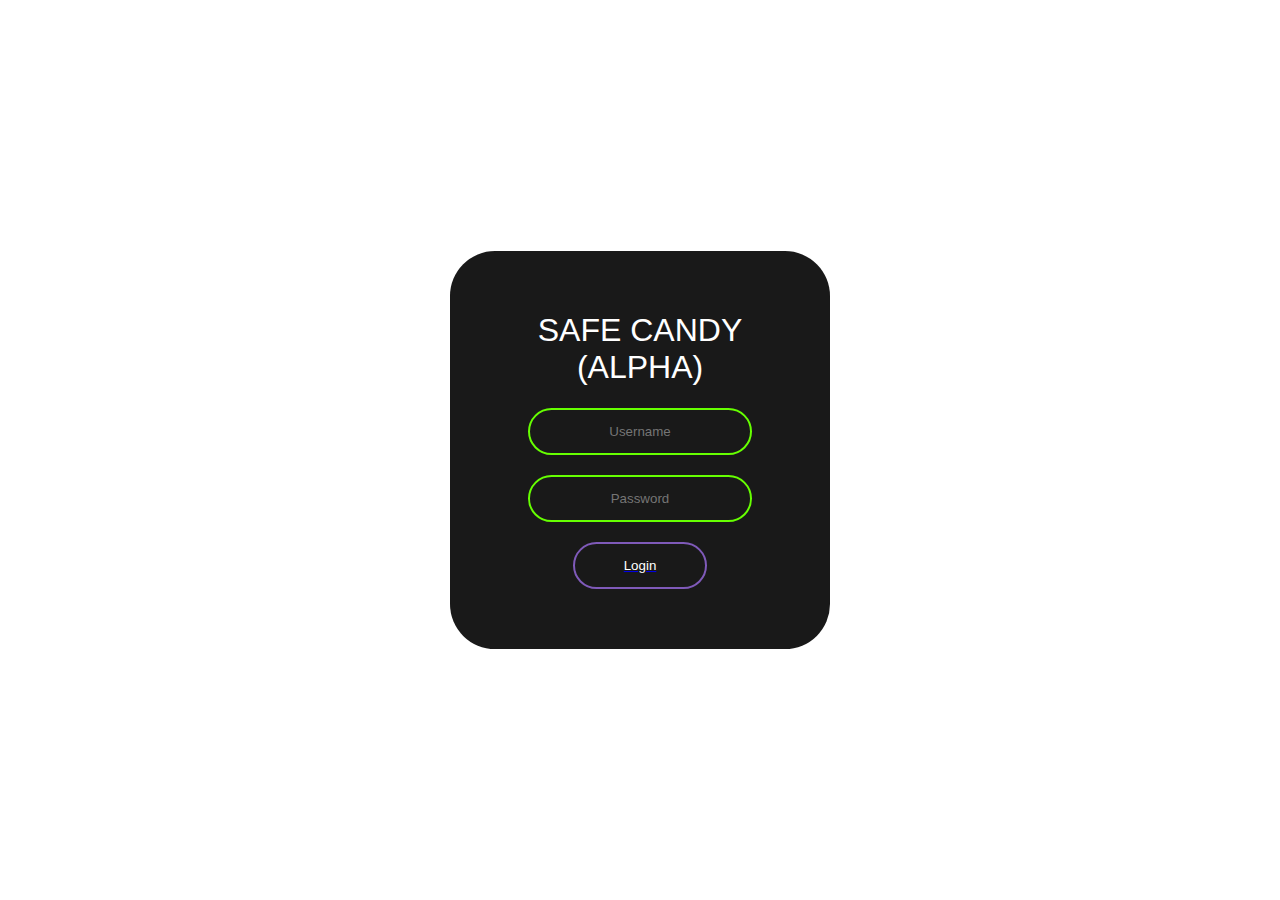
<file: PA/indexReal2.html>
<!DOCTYPE html>
<html lang="en" dir="ltr">
    <head>
        <meta charset="utf-8">
        <title>SafeCandy.me</title>
        <link rel="stylesheet" href="style.css">
        
        </head>
        <body>
            
            <form class="box" action="index.html" method="post">
                <h1>Safe Candy (alpha)</h1>
                <input type="text" name="" placeholder="Username">
                <input type="password" name="" placeholder="Password"> 

                <a href="Website.html">
                    <input type="ToWebsite" name="" value="Login">
                </a>

                
                
                
                           
 </form>



           </body>
        </html>
</file>
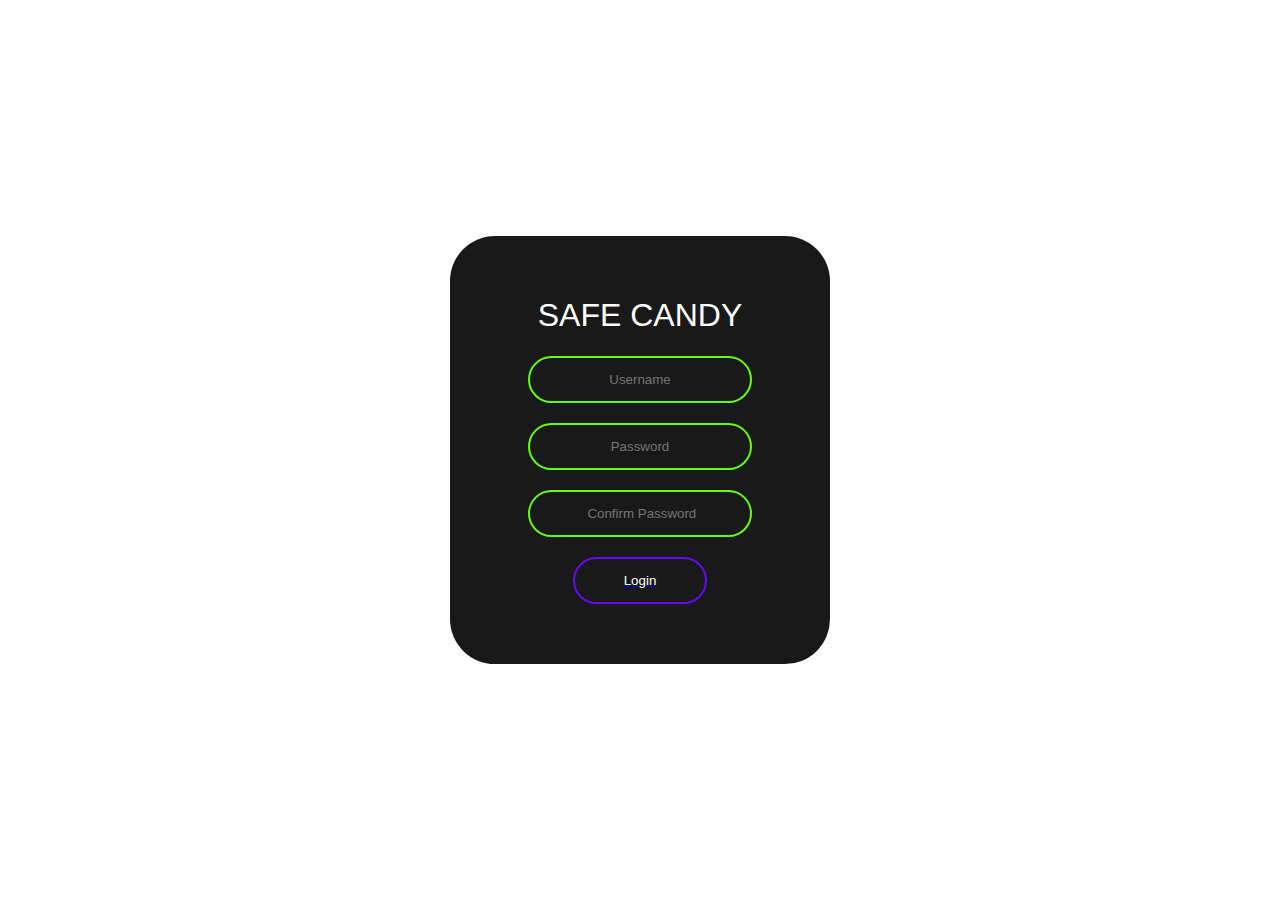
<file: PA/Signup.html>
<!DOCTYPE html>
<html lang="en" dir="ltr">
    <head>
        <meta charset="utf-8">
        <title>SafeCandy.me</title>
        <link rel="stylesheet" href="style.css">
        </head>
        <body>
            
            <form class="box" action="index.html" method="post">
                <h1>Safe Candy</h1>
                <input type="text" name="" placeholder="Username">
                <input type="password" name="" placeholder="Password"> 
                <input type="password" name="" placeholder=" Confirm Password">

                <a href=Website.html>
                    <input type="Login" name="" value="Login">
                </a>  

                                         
 </form>



           </body>
        </html>
</file>
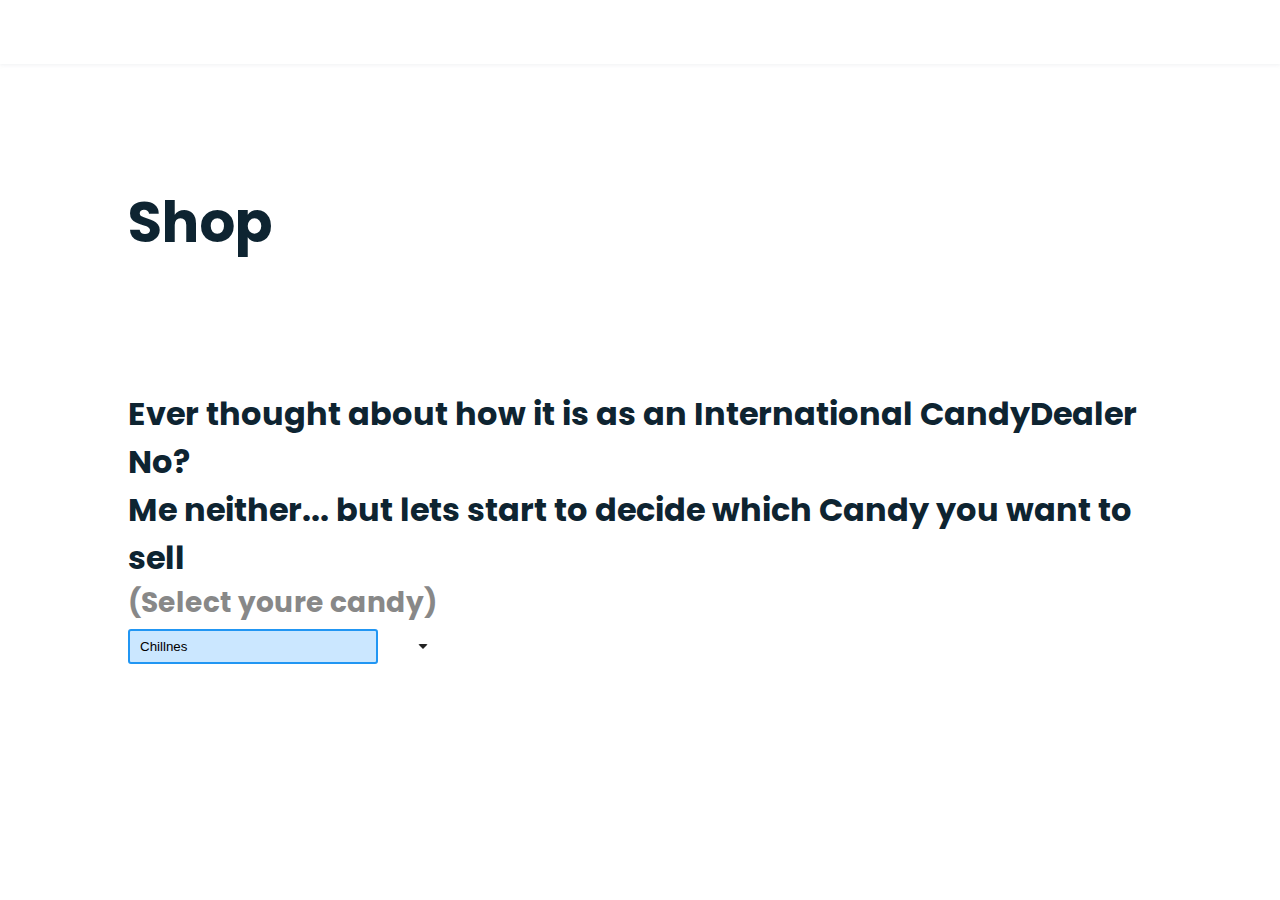
<file: PA/urShop.html>
<html lang="en">
    <head>
        <meta charset="UTF-8">
        <meta name="viewport" content="width=device-width, initial-scale=1.0">

        <link rel="stylesheet" href="stylee.css">

        <!-- =====BOX ICONS===== -->
        <link href="" rel='stylesheet'>

        <title>SafeCandy</title>
    </head>
    <body>
        <!--===== HEADER =====-->
        <header class="l-header">
            <nav class="nav bd-grid">
                <div>
                    
                </div>

                <div class="nav__menu" id="nav-menu">
                    <ul class="nav__list">
                        
                    </ul>
                </div>

                <div class="nav__toggle" id="nav-toggle">
                    <i class='bx bx-menu'></i>
                    
                </div>
            </nav>
        </header>

        <main class="l-main">
            <!--===== Youre Shop =====-->
            <section class="home bd-grid" id="home">
                <div class="home__data">
                <h2 class="home__title">Shop<br> <span class="home__title-color"></span><br></h2>
                <h1>Ever thought about how it is as an International CandyDealer No?</h1>
                <h1>Me neither... but lets start to decide which Candy you want to sell</h1> 

                <label class="custom-select">
                    <h1>(Select youre candy)</h1>
                    <select name="sample">
                      <option value="1">Chillnes</option>
                      <option value="2">Party</option>
                      <option value="3">sugar Candy</option>
                    </select>
                  </label>
                 
                       



                    
                </div>

                <div class="home__social"> 
                    
                </div>

                <div class="home__img">    
                                
                </div>
            </section>
            <script src="Auswahl.js"></script>

            
    </body>
</file>
<file: PA/style.css>
body{
    margin: 0;
    padding: 0;
    font-family: sans-serif;
    background-image:url(https://mir-s3-cdn-cf.behance.net/project_modules/max_1200/1599d7107019725.5f9d3c7bae636.gif);
    background-repeat: no-repeat;
    background-size: cover;
    background-attachment: fixed;
}
.box{
    width: 300px;
    padding: 40px;
    position: absolute;
    top: 50%;
    left: 50%;
    transform: translate(-50%, -50%);
    background: #191919;
    text-align: center;
    border-radius: 45px;
}
.box h1{
    color: rgb(255, 255, 255);
    text-transform: uppercase;
    font-weight: 500;
}
.box input[type = "text"], .box input[type = "password"] {
border: 0;
background:  none;
display: block;
margin: 20px auto ;
text-align: center;
border: 2px solid #66ff01;
padding: 14px 10px;
width: 200px;
outline: none;
color: white;
border-radius: 24px;
transition: 0.25s;
}
.box input[type = "text"]:focus,.box input[type = "password"]:focus {
width: 280px;
border-color: #8400ff;

}
.box input[type = "ToWebsite"]{
border: 0;
background: none;
display: block;
margin: 20px auto;
text-align:center;
border: 2px solid #7f5ab9;
padding: 14px 10px;
width: 110px;
outline: none;
color: white;
border-radius: 24px;
transition: 0.25s;
}
.box input[type = "sign up"]
{
border: 0; background: none;
display: block;
margin: 20px auto;
text-align:center;
border: 2px solid #ff7b00;
padding: 14px 10px;
width: 60px;
outline: none;
color: white;
border-radius: 24px;
transition: 0.25s;



}.box input[type = "text"], .box input[type = "Confirm Password"]{
border: 0;
background: none;
display: block;
margin: 20px auto;
text-align: center;
border: 2px solid #66ff01;
padding: 14px 10px;
width: 200px;
outline: none;
color: white;
border-radius: 24px;
transition: 0.25s;}

.box input[type = "text"]:focus,.box input[type = "Confirm Password"]:focus {
width: 280px;
border-color: #8400ff;
}

.box input[type = "regist"]
{
border: 0; 
background: none;
display: block;
margin: 20px auto;
text-align:center;
border: 2px solid #fd7200;
padding: 14px 10px;
width: 60px;
outline: none;
color: white;
border-radius: 24px;
transition: 0.25s;
}
.box input[type = "Login"]{
    border: 0;
    background: none;
    display: block;
    margin: 20px auto;
    text-align:center;
    border: 2px solid #6708ff;
    padding: 14px 10px;
    width: 110px;
    outline: none;
    color: white;
    border-radius: 24px;
    transition: 0.25s;}
</file>
<file: PA/stylee.css>
/*===== GOOGLE FONTS =====*/
@import url("https://fonts.googleapis.com/css2?family=Poppins:wght@400;600;700&display=swap");
/*===== VARIABLES CSS =====*/
:root{
  --header-height: 3rem;
  --font-semi: 600;
}

/*===== Colores =====*/
:root{
  --first-color: #4070F4;
  --second-color: #0E2431;
}

/*===== Fuente y tipografia =====*/
:root{
  --body-font: 'Poppins', sans-serif;
  --big-font-size: 2rem;
  --h2-font-size: 1.25rem;
  --normal-font-size: 0.938rem;
}
@media screen and (min-width: 768px){
  :root{
    --big-font-size: 3.5rem;
    --h2-font-size: 2rem;
    --normal-font-size: 1rem;
  }
}

/*===== Margenes =====*/
:root{
  --mb-1: 0.5rem;
  --mb-2: 1rem;
  --mb-3: 1.5rem;
  --mb-4: 2rem;
  --mb-5: 2.5rem;
  --mb-6: 3rem;
}

/*===== z index =====*/
:root{
  --z-back: -10;
  --z-normal: 1;
  --z-tooltip: 10;
  --z-fixed: 100;
}

/*===== BASE =====*/
*,::before,::after{
  box-sizing: border-box;
}
html{
  scroll-behavior: smooth;
}
body{
  margin: var(--header-height) 0 0 0;
  font-family: var(--body-font);
  font-size: var(--normal-font-size);
  color: var(--second-color);
}
h1,h2,p{
  margin: 0;
}
ul{
  margin: 0;
  padding: 0;
  list-style: none;
}
a{
  text-decoration: none;
}
img{
  max-width: 100%;
  height: auto;
  display: block;
}

/*===== CLASS CSS ===== */
.section-title{
  position: relative;
  font-size: var(--h2-font-size);
  color: var(--first-color);
  margin-top: var(--mb-2);
  margin-bottom: var(--mb-4);
  text-align: center;
}
.section-title::after{
  position: absolute;
  content: "";
  width: 64px;
  height: 0.18rem;
  left: 0;
  right: 0;
  margin: auto;
  top: 2rem;
  background-color: var(--first-color);
}
.section{
  padding-top: 3rem;
  padding-bottom: 2rem;
}

/*===== LAYOUT =====*/
.bd-grid{
  max-width: 1024px;
  display: grid;
  grid-template-columns: 100%;
  grid-column-gap: 2rem;
  width: calc(100% - 2rem);
  margin-left: var(--mb-2);
  margin-right: var(--mb-2);
}
.l-header{
  width: 100%;
  position: fixed;
  top: 0;
  left: 0;
  z-index: var(--z-fixed);
  background-color: #fff;
  box-shadow: 0 1px 4px rgba(146,161,176,.15);
}

/*===== NAV =====*/
.nav{
  height: var(--header-height);
  display: flex;
  justify-content: space-between;
  align-items: center;
  font-weight: var(--font-semi);
}
@media screen and (max-width: 768px){
  .nav__menu{
    position: fixed;
    top: var(--header-height);
    right: -100%;
    width: 80%;
    height: 100%;
    padding: 2rem;
    background-color: var(--second-color);
    transition: .5s;
  }
}
.nav__item{
  margin-bottom: var(--mb-4);
}
.nav__link{
  position: relative;
  color: #fff;
}
.nav__link:hover{
  position: relative;
}
.nav__link:hover::after{
  position: absolute;
  content: "";
  width: 100%;
  height: 0.18rem;
  left: 0;
  top: 2rem;
  background-color: var(--first-color);
}
.nav__logo{
  color: var(--second-color);
}
.nav__toggle{
  color: var(--second-color);
  font-size: 1.5rem;
  cursor: pointer;
}

/*Active menu*/
.active::after{
  position: absolute;
  content: "";
  width: 100%;
  height: 0.18rem;
  left: 0;
  top: 2rem;
  background-color: var(--first-color);
}

/*=== Show menu ===*/
.show{
  right: 0;
}

/*===== HOME =====*/
.home{
  height: calc(100vh - 3rem);
  row-gap: 1rem;
}
.home__data{
  align-self: center;
}
.home__title{
  font-size: var(--big-font-size);
  margin-bottom: var(--mb-5);
}
.home__title-color{
  color: var(--first-color);
}
.home__social{
  display: flex;
  flex-direction: column;
}
.home__social-icon{
  width: max-content;
  margin-bottom: var(--mb-2);
  font-size: 1.5rem;
  color: var(--second-color);
}
.home__social-icon:hover{
  color: var(--first-color);
}
.home__img{
  position: absolute;
  right: 0;
  bottom: 0;
  width: 295px;
}

/*BUTTONS*/
.button{
  display: inline-block;
  background-color: var(--first-color);
  color: #fff;
  padding: .75rem 2.5rem;
  font-weight: var(--font-semi);
  border-radius: .5rem;
}
.button:hover{
  box-shadow: 0 10px 36px rgba(0,0,0,.15);
}

/* ===== ABOUT =====*/
.about__container{
  row-gap: 2rem;
  text-align: center;
}
.about__subtitle{
  margin-bottom: var(--mb-2);
}
.about__img{
  justify-self: center;
}
.about__img img{
  width: 200px;
  border-radius: .5rem;
}

/* ===== SKILLS =====*/
.skills__container{
  row-gap: 2rem;
  text-align: center;
}
.skills__subtitle{
  margin-bottom: var(--mb-2);
}
.skills__text{
  margin-bottom: var(--mb-4);
}
.skills__data{
  display: flex;
  justify-content: space-between;
  align-items: center;
  position: relative;
  font-weight: var(--font-semi);
  padding: .5rem 1rem;
  margin-bottom: var(--mb-4);
  border-radius: .5rem;
  box-shadow: 0 4px 25px rgba(14,36,49,.15);
}
.skills__icon{
  font-size: 2rem;
  margin-right: var(--mb-2);
  color: var(--first-color);
}
.skills__names{
  display: flex;
  align-items: center;
}
.skills__bar{
  position: absolute;
  left: 0;
  bottom: 0;
  background-color: var(--first-color);
  height: .25rem;
  border-radius: .5rem;
  z-index: var(--z-back);
}
.skills__html{
  width: 95%;
}
.skills__css{
  width: 85%;
}
.skills__js{
  width: 65%;
}
.skills__ux{
  width: 85%;
}
.skills__img{
  border-radius: .5rem;
}

/* ===== WORK =====*/
.work__container{
  row-gap: 2rem;
}
.work__img{
  box-shadow: 0 4px 25px rgba(14,36,49,.15);
  border-radius: .5rem;
  overflow: hidden;
}
.work__img img{
  transition: 1s;
  cursor: pointer;
}
.work__img img:hover{
  transform: scale(1.1);
}

/* ===== CONTACT =====*/
.contact__input{
  width: 100%;
  font-size: var(--normal-font-size);
  font-weight: var(--font-semi);
  padding: 1rem;
  border-radius: .5rem;
  border: 1.5px solid var(--second-color);
  outline: none;
  margin-bottom: var(--mb-4);
}
.contact__button{
  display: block;
  border: none;
  outline: none;
  font-size: var(--normal-font-size);
  cursor: pointer;
  margin-left: auto;
}

/* ===== FOOTER =====*/
.footer{
  background-color: var(--second-color);
  color: #fff;
  text-align: center;
  font-weight: var(--font-semi);
  padding: 2rem 0;
}
.footer__title{
  font-size: 2rem;
  margin-bottom: var(--mb-4);
}
.footer__social{
  margin-bottom: var(--mb-4);
}
.footer__icon{
  font-size: 1.5rem;
  color: #fff;
  margin: 0 var(--mb-2)
}

/* ===== MEDIA QUERIES=====*/
@media screen and (min-width: 768px){
  body{
    margin: 0;
  }
  .section{
    padding-top: 4rem;
    padding-bottom: 3rem;
  }
  .section-title{
    margin-bottom: var(--mb-6);
  }
  .section-title::after{
    width: 80px;
    top: 3rem;
  }

  .nav{
    height: calc(var(--header-height) + 1rem);
  }
  .nav__list{
    display: flex;
    padding-top: 0;
  }
  .nav__item{
    margin-left: var(--mb-6);
    margin-bottom: 0;
  }
  .nav__toggle{
    display: none;
  }
  .nav__link{
    color: var(--second-color);
  }

  .home{
    height: 100vh;
  }
  .home__data{
    align-self: flex-end;
  }
  .home__social{
    padding-top: 0;
    padding-bottom: 2.5rem;
    flex-direction: row;
    align-self: flex-end;
  }
  .home__social-icon{
    margin-bottom: 0;
    margin-right: var(--mb-4);
  }
  .home__img{
    width: 457px;
    bottom: 15%;
  }

  .about__container, .skills__container{
    grid-template-columns: repeat(2,1fr);
    align-items: center;
    text-align: initial;
  }
  .about__img img{
    width: 300px;
  }
  .work__container{
    grid-template-columns: repeat(3, 1fr);
    grid-template-rows: repeat(2,1fr);
    column-gap: 2rem;
  }
  .contact__form{
    width: 360px;
  }
  .contact__container{
    justify-items: center;
  }
}

@media screen and (min-width: 1024px){
  .bd-grid{
    margin-left: auto;
    margin-right: auto;
  }
  .home__img{
    right: 10%;
  }
}


.btn
{
border: 0;
background: none;
margin: 20px;
border: 	2px solid black;
padding: 14px 10px;
width: 180px;
outline: none;
color: rgb(5, 5, 5);
border-radius: 24px;
transition: 0.25s;
}
.main{
    width: 100vw;
    height: 100vh;
    display: flex;
    justify-content: center;
    align-items: center;
    font-family: sans-serif;
  }
  
  * {
    box-sizing: border-box;
  }
  
  .custom-select {
    position: relative;
    display: inline-block;
    font-size: 14px;
    color: #888;
  }
  
  .custom-select select {
    display: block;
    width: 250px;
    min-height: 35px;
    background: #cbe7ff;
    border-radius: 3px;
    border: 2px solid #2196F3;
    outline: none;
    padding: 0 20px 0 10px;
    margin-top: 5px;
    cursor: pointer;
    appearance: none;
    -webkit-appearance: none;
    -moz-appearance: none;
    -ms-appearance: none;
  }
  
  .custom-select::after {
    content: '';
    border-width: 5px;
    border-style: solid;
    border-color: transparent;
    border-top-color: #222;
    display: inline-block;
    border-radius: 2px;
    position: absolute;
    right: 10px;
    bottom: 10px;
  }
  
  .custom-select .selector-options {
    list-style: none;
    padding: 5px 0;
    margin: 0;
    background: #11436b;
    color: #fff;
    border-radius: 4px;
    z-index: 1;
    width: 96%;
    position: absolute;
    left: 2%;
    top: 35%;
  }
  
  .custom-select .selector-options li {
    height: 35px;
    display: flex;
    align-items: center;
    padding: 0 15px;
    cursor: pointer;
    transition: background 0.3s ease;
  }
  
  .custom-select .selector-options li:hover {
    background: #03A9F4;
  }
</file>
